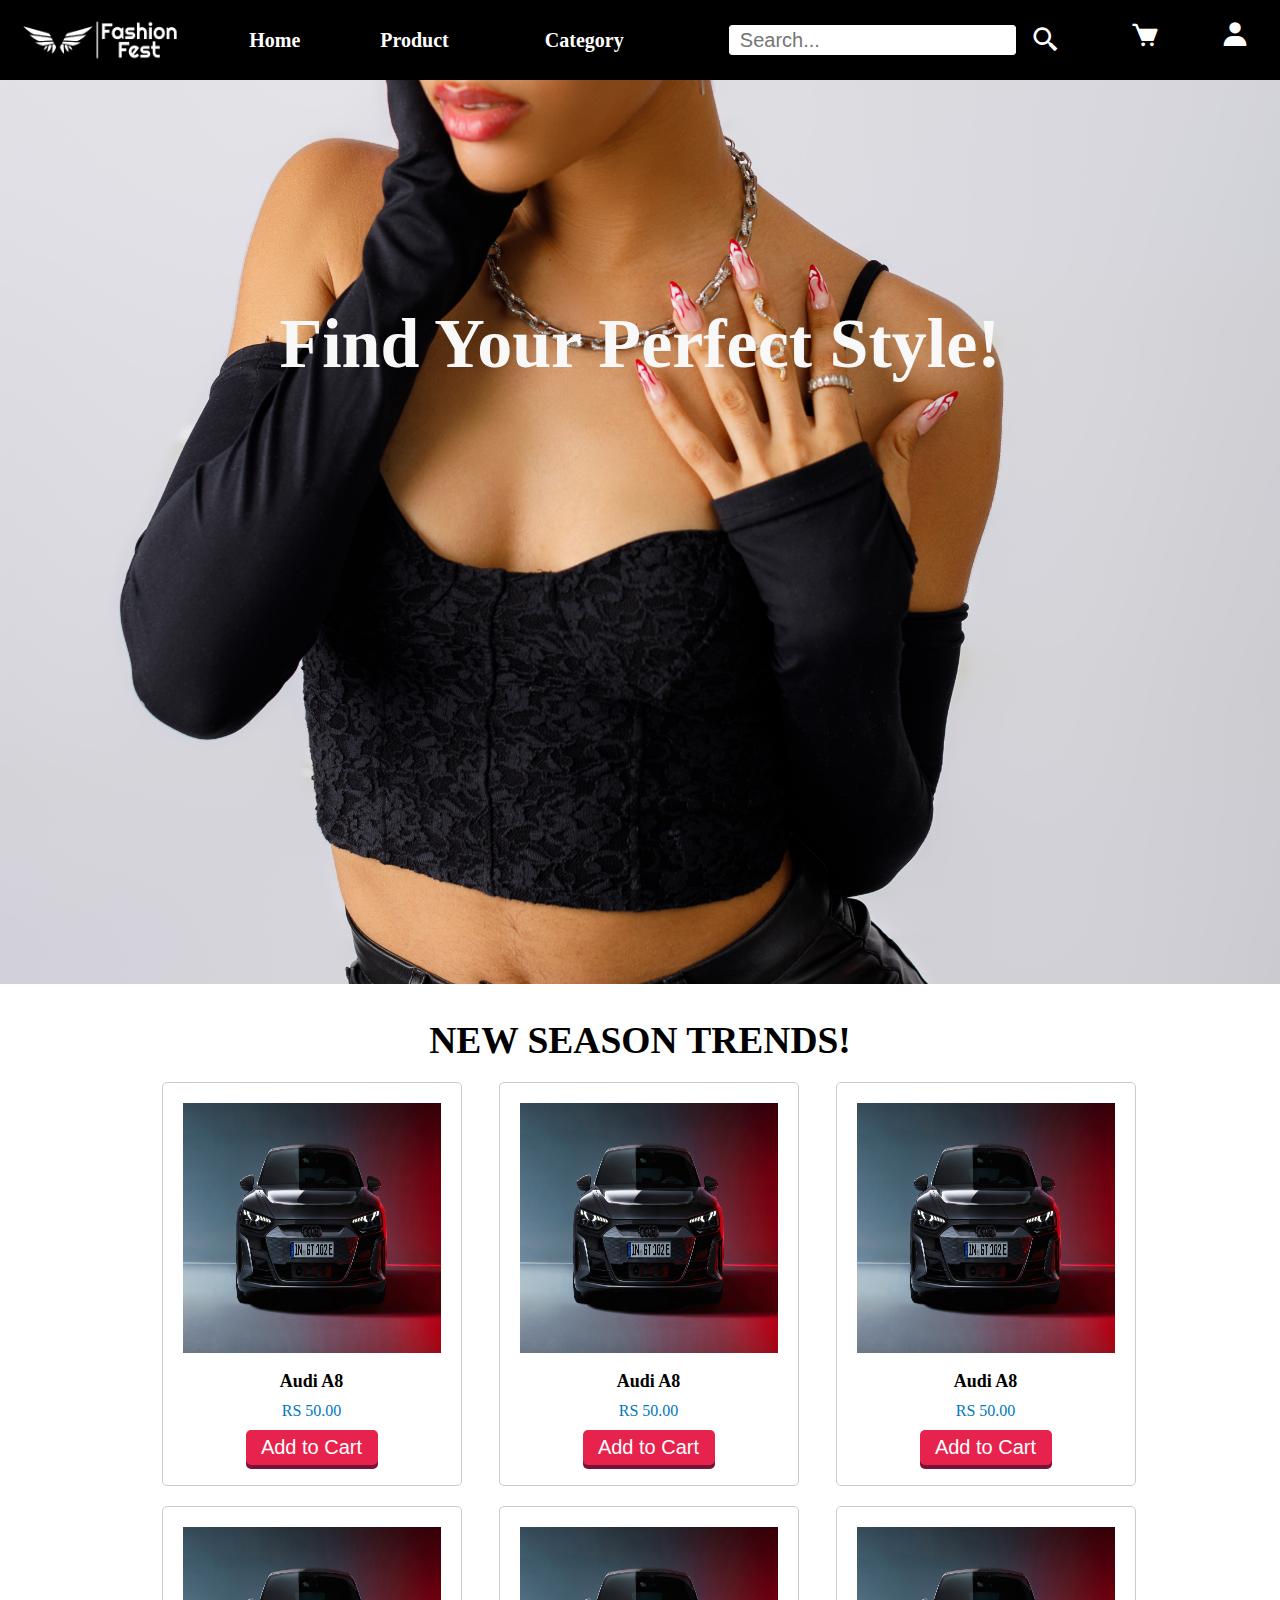
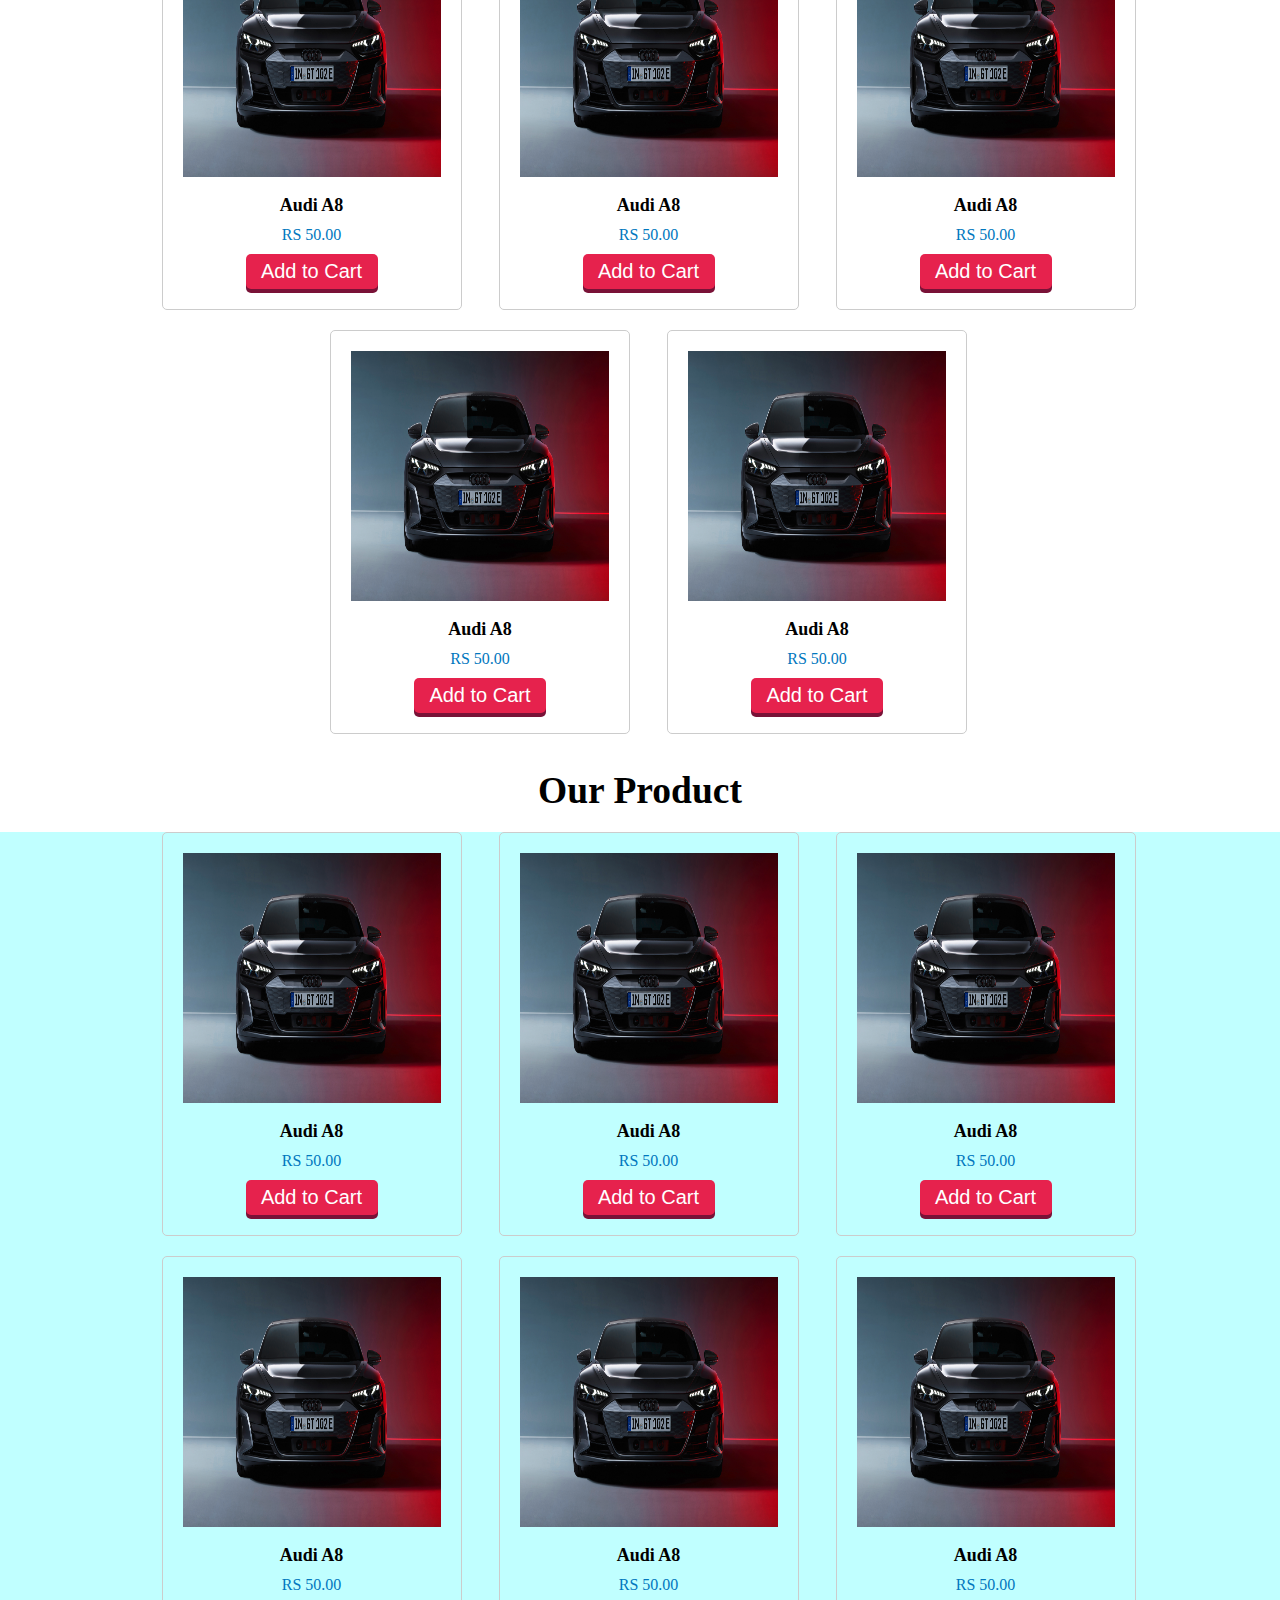
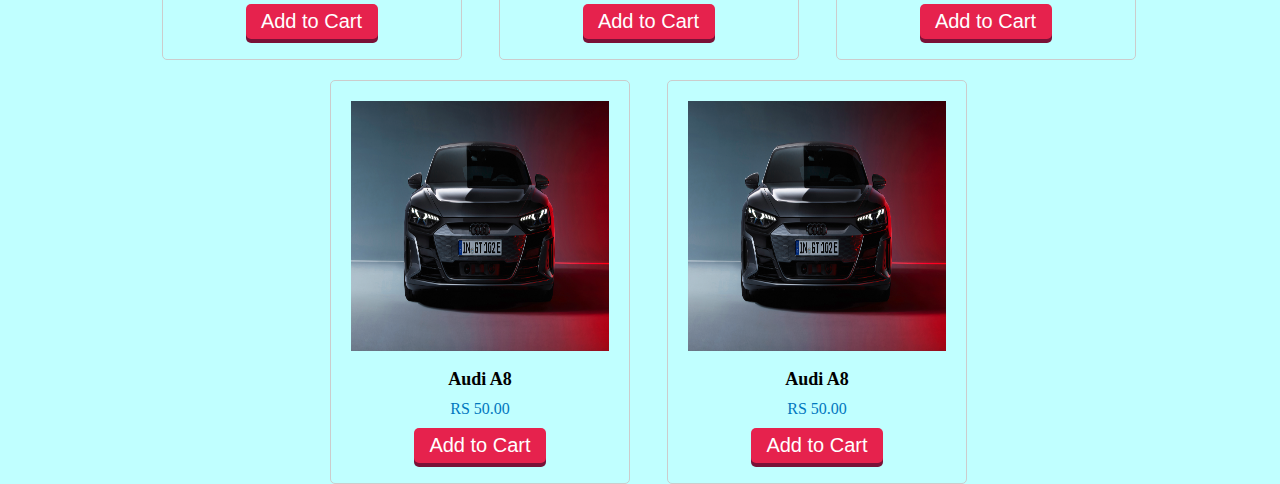
<file: index.html>
<!DOCTYPE html>
<html lang="en">

<head>
  <meta charset="UTF-8">
  <meta http-equiv="X-UA-Compatible" content="IE=edge">
  <meta name="viewport" content="width=device-width, initial-scale=1.0">
  <title>Document</title>
  <link rel="stylesheet" href="index.css">
  <script src="index.js" defer></script>

  <link href='https://unpkg.com/boxicons@2.1.4/css/boxicons.min.css' rel='stylesheet'>
</head>

<body>
  <nav class="navbar">
    <div class="navbar-logo">
      <a href="#"><img src="../Photo/Logo.png" alt="Logo"></a>
    </div>

    <ul class="navbar-links">
      <li><a href="#">Home</a></li>
      <li><a href="#">Product</a></li>
      <li class="dropdown">
        <a href="#" class="dropbtn">Category</a>
        <div class="dropdown-content">
          <a href="#">hi1</a>
          <a href="#">hi2</a>
          <a href="#">hi3</a>
        </div>
      </li>
    </ul>
    <div class="navbar-search">
      <form action="#" method="GET" class="searchbar">
        <input type="text" id="search-item" placeholder="Search..." onkeyup="search()"><i class="bx bx-search-alt-2"></i> 
      </form>
    </div>
    <div class="navbar-icons">
      <a href="#"><i class="bx bxs-cart"></i></a>
      <a href="Login.html"><i class="bx bxs-user"></i></a>
    </div>
  </nav>
  <img src="../Photo/index.jpg" alt="Image">

  <div class="main-content">
    <h1>Find Your Perfect Style!</h1>
  </div>

  <!-- Trend Page -->
  <div class="product_Heading">
    <h2>NEW SEASON TRENDS!</h2>
  </div>

  <!-- Product Card -->
  <div class="product-list" id="product-list">
    <div class="product-card">
      <img src="./Photo/test 1.jpg" alt="Product Image">
      <h3 class="product-name">Audi A8</h3>
      <p class="product-price">RS 50.00</p>
      <button>Add to Cart</button>
    </div>

    <div class="product-card">
      <img src="./Photo/test 1.jpg" alt="Product Image">
      <h3 class="product-name">Audi A8</h3>
      <p class="product-price">RS 50.00</p>
      <button>Add to Cart</button>
    </div>

    <div class="product-card">
      <img src="./Photo/test 1.jpg" alt="Product Image">
      <h3 class="product-name">Audi A8</h3>
      <p class="product-price">RS 50.00</p>
      <button>Add to Cart</button>
    </div>

    <div class="product-card">
      <img src="./Photo/test 1.jpg" alt="Product Image">
      <h3 class="product-name">Audi A8</h3>
      <p class="product-price">RS 50.00</p>
      <button>Add to Cart</button>
    </div>

    <div class="product-card">
      <img src="./Photo/test 1.jpg" alt="Product Image">
      <h3 class="product-name">Audi A8</h3>
      <p class="product-price">RS 50.00</p>
      <button>Add to Cart</button>
    </div>

    <div class="product-card">
      <img src="./Photo/test 1.jpg" alt="Product Image">
      <h3 class="product-name">Audi A8</h3>
      <p class="product-price">RS 50.00</p>
      <button>Add to Cart</button>
    </div>

    <div class="product-card">
      <img src="./Photo/test 1.jpg" alt="Product Image">
      <h3 class="product-name">Audi A8</h3>
      <p class="product-price">RS 50.00</p>
      <button>Add to Cart</button>
    </div>

    <div class="product-card">
      <img src="./Photo/test 1.jpg" alt="Product Image">
      <h3 class="product-name">Audi A8</h3>
      <p class="product-price">RS 50.00</p>
      <button>Add to Cart</button>
    </div>
  </div>

  <!-- Product Page -->
  <div class="product_Heading">
    <h2>Our Product</h2>
  </div>
  <!-- Products Card -->
  <div class="trend">
    <div class="product-card">
      <img src="./Photo/test 1.jpg" alt="Product Image">
      <h3 class="product-name">Audi A8</h3>
      <p class="product-price">RS 50.00</p>
      <button>Add to Cart</button>
    </div>

    <div class="product-card">
      <img src="./Photo/test 1.jpg" alt="Product Image">
      <h3 class="product-name">Audi A8</h3>
      <p class="product-price">RS 50.00</p>
      <button>Add to Cart</button>
    </div>

    <div class="product-card">
      <img src="./Photo/test 1.jpg" alt="Product Image">
      <h3 class="product-name">Audi A8</h3>
      <p class="product-price">RS 50.00</p>
      <button>Add to Cart</button>
    </div>

    <div class="product-card">
      <img src="./Photo/test 1.jpg" alt="Product Image">
      <h3 class="product-name">Audi A8</h3>
      <p class="product-price">RS 50.00</p>
      <button>Add to Cart</button>
    </div>

    <div class="product-card">
      <img src="./Photo/test 1.jpg" alt="Product Image">
      <h3 class="product-name">Audi A8</h3>
      <p class="product-price">RS 50.00</p>
      <button>Add to Cart</button>
    </div>

    <div class="product-card">
      <img src="./Photo/test 1.jpg" alt="Product Image">
      <h3 class="product-name">Audi A8</h3>
      <p class="product-price">RS 50.00</p>
      <button>Add to Cart</button>
    </div>

    <div class="product-card">
      <img src="./Photo/test 1.jpg" alt="Product Image">
      <h3 class="product-name">Audi A8</h3>
      <p class="product-price">RS 50.00</p>
      <button>Add to Cart</button>
    </div>

    <div class="product-card">
      <img src="./Photo/test 1.jpg" alt="Product Image">
      <h3 class="product-name">Audi A8</h3>
      <p class="product-price">RS 50.00</p>
      <button>Add to Cart</button>
    </div>
  </div>













</body>


















































</body>

</html>
</file>
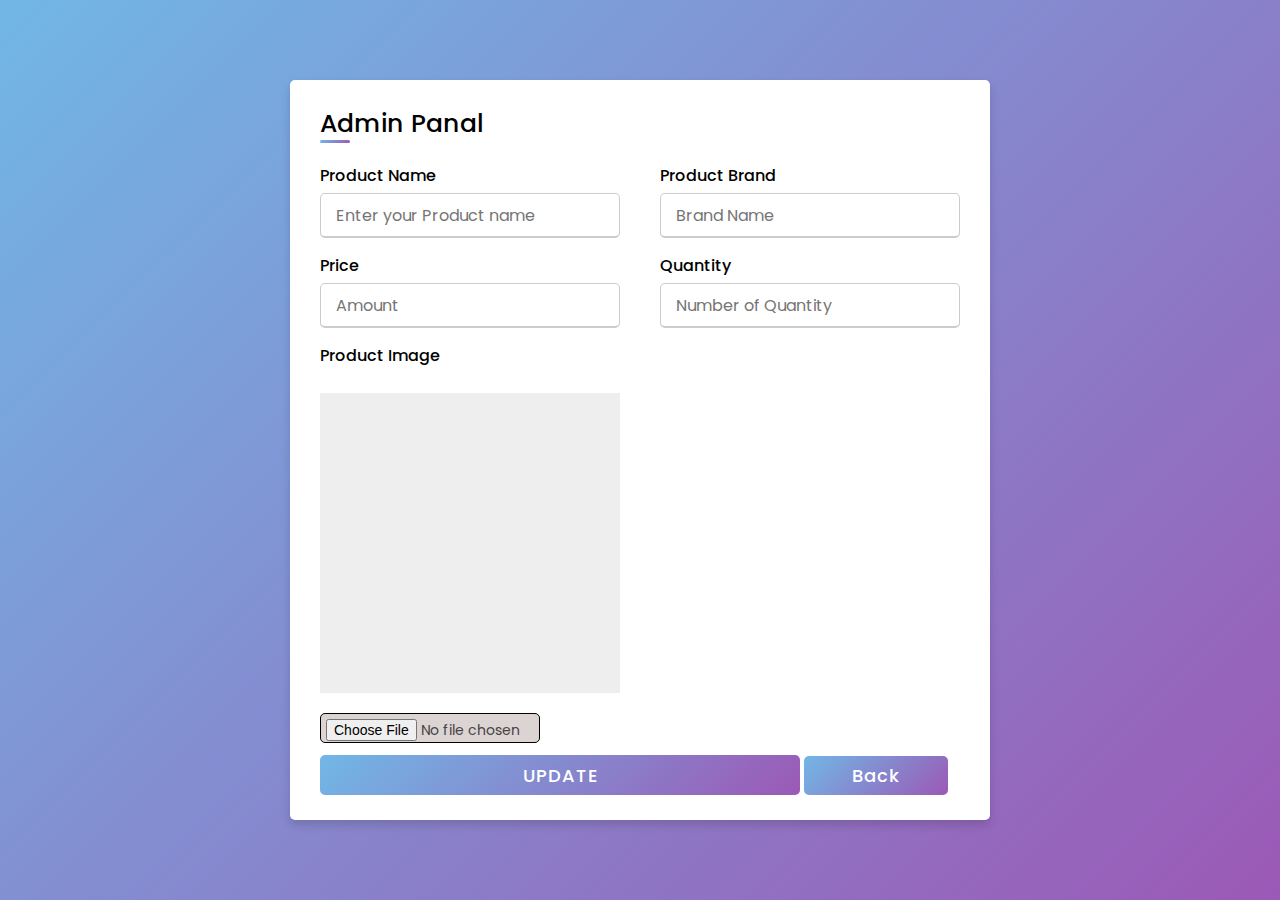
<file: Admin.html>
<!DOCTYPE html>
<!-- Created By CodingLab - www.codinglabweb.com -->
<html lang="en" dir="ltr">

<head>
    <meta charset="UTF-8">
    <!---<title> Responsive Registration Form | CodingLab </title>--->
    <link rel="stylesheet" href="admin.css">
    <script src="Admin.js" defer></script>

</head>

<body>
    <div class="container">
        <div class="title">Admin Panal</div>
        <div class="content">
            <form action="#">
                <div class="user-details">
                    <div class="input-box">
                        <span class="details">Product Name</span>
                        <input type="text" placeholder="Enter your Product name" required>
                    </div>
                    <div class="input-box">
                        <span class="details">Product Brand</span>
                        <input type="text-Field" placeholder="Brand Name" required>
                    </div>
                    <div class="input-box">
                        <span class="details">Price</span>
                        <input type="number" placeholder="Amount" required>
                    </div>
                    <div class="input-box">
                        <span class="details">Quantity</span>
                        <input type="number" placeholder="Number of Quantity" required>
                    </div>

                    <div class="Product-Image">
                        <span class="details">Product Image</span>
                        <br><br>
                        <div class="image-upload-container"></div>
                        <input type="file" id="upload" name="upload">
                    </div>
                </div>

                <div class="button-Add">
                    <input type="submit" value="UPDATE">
                </div>

                <div class="button-Back">
                    <a href="Login.html">Back</a>
                </div>
               
            </form>
        </div>
    </div>
</body>

</html>
</file>
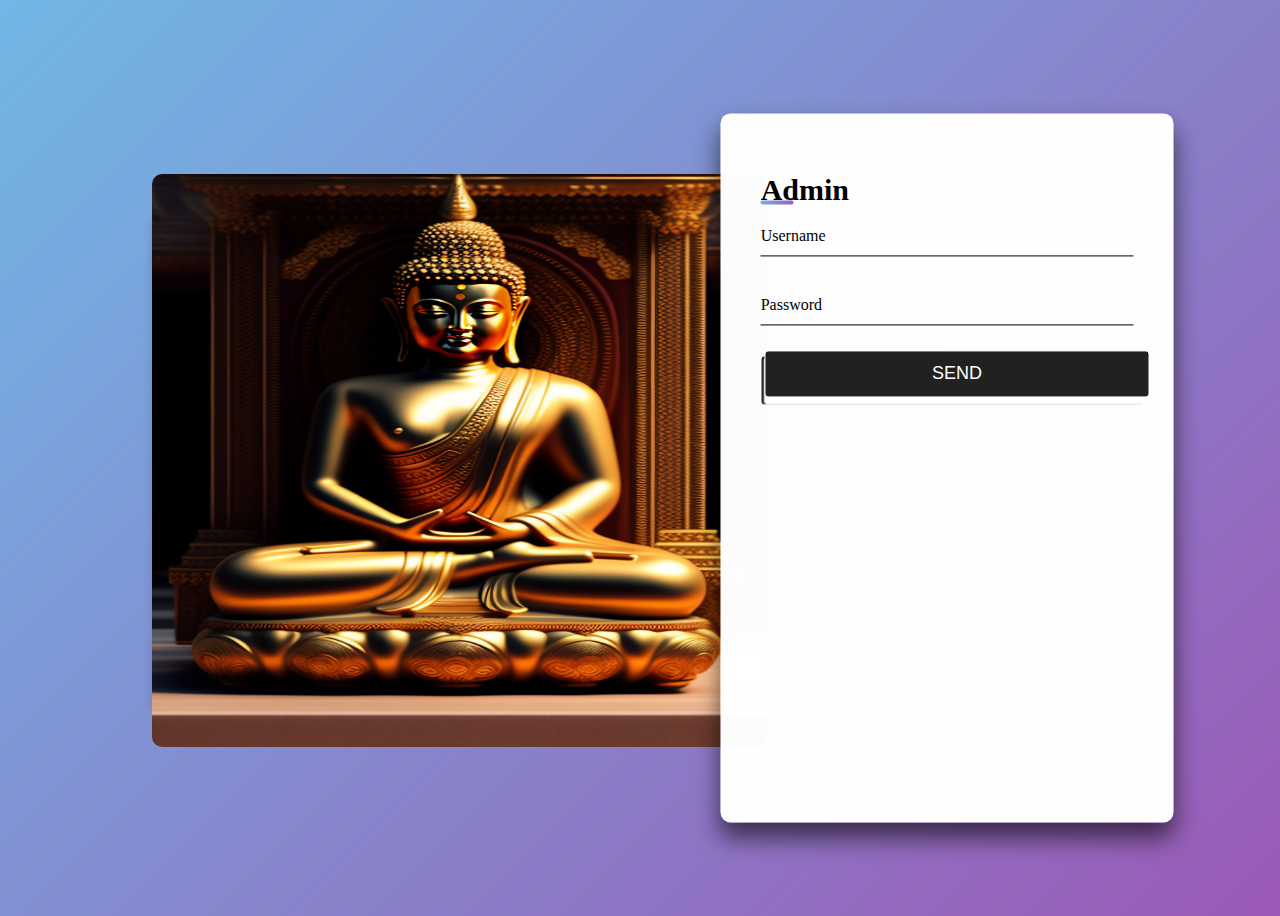
<file: admin_login.html>
<!DOCTYPE html>

<html lang="en" dir="ltr">

<head>
  <meta charset="UTF-8">

  <link rel="stylesheet" href="Login.css">
  <link rel="stylesheet" href="https://cdnjs.cloudflare.com/ajax/libs/font-awesome/5.15.2/css/all.min.css" />
  <meta name="viewport" content="width=device-width, initial-scale=1.0">
</head>

<body>

  <div class="container">
    
  <div class="login_Img">
    <img src="./Photo/buddha.jpg" alt="login Image"/>
  </div>


  <div class="login-box">
    <form>
      <div class="title">Admin</div>
      <div class="user-box">
        <input type="text" name="" required="">
        <label>Username</label>
      </div>
      <div class="user-box">
        <input type="password" name="" required="">
        <label>Password</label>
      </div>

      <button>
        <span>
          SEND
        </span>
      </button>
    </form>
  </div>


</div>
</body>

</html>
</file>
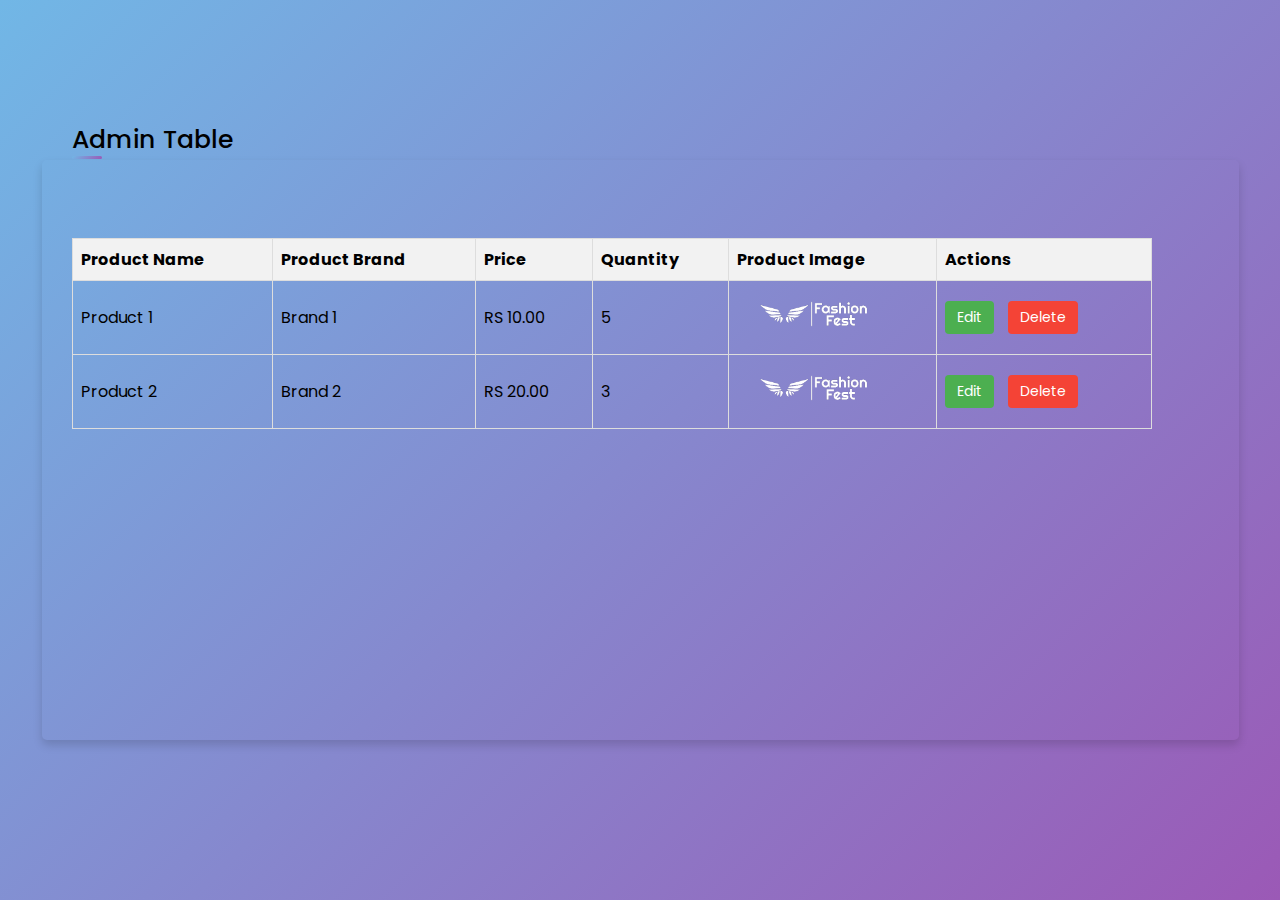
<file: Admin_table.html>
<!DOCTYPE html>
<html>

<head>
    <link rel="stylesheet" href="admin.css">
    <script src="Admin.js" defer></script>
</head>

<body>
    <div class="Admin_container">
        <div class="Admin_title">Admin Table</div> 
    <table class="product-table">
        <thead>
            <tr>
                <th>Product Name</th>
                <th>Product Brand</th>
                <th>Price</th>
                <th>Quantity</th>
                <th>Product Image</th>
                <th>Actions</th>
            </tr>
        </thead>
        <tbody>
            <tr>
                <td>Product 1</td>
                <td>Brand 1</td>
                <td>RS 10.00</td>
                <td>5</td>
                <td><img src="Photo/Logo.png" alt="Product 1"></td>
                <td>
                    <button class="edit-btn" onclick="window.location.href='Admin.html'">Edit</button>
                    <button class="delete-btn">Delete</button>
                </td>
            </tr>
            <tr>
                <td>Product 2</td>
                <td>Brand 2</td>
                <td>RS 20.00</td>
                <td>3</td>
                <td><img src="Photo/Logo.png" alt="Product 2"></td>
                <td>
                    <button class="edit-btn" onclick="window.location.href='Admin.html'">Edit</button>
                    <button class="delete-btn">Delete</button>
                </td>
        </tbody>
    </table>
</div>
</body>
</html>
</file>
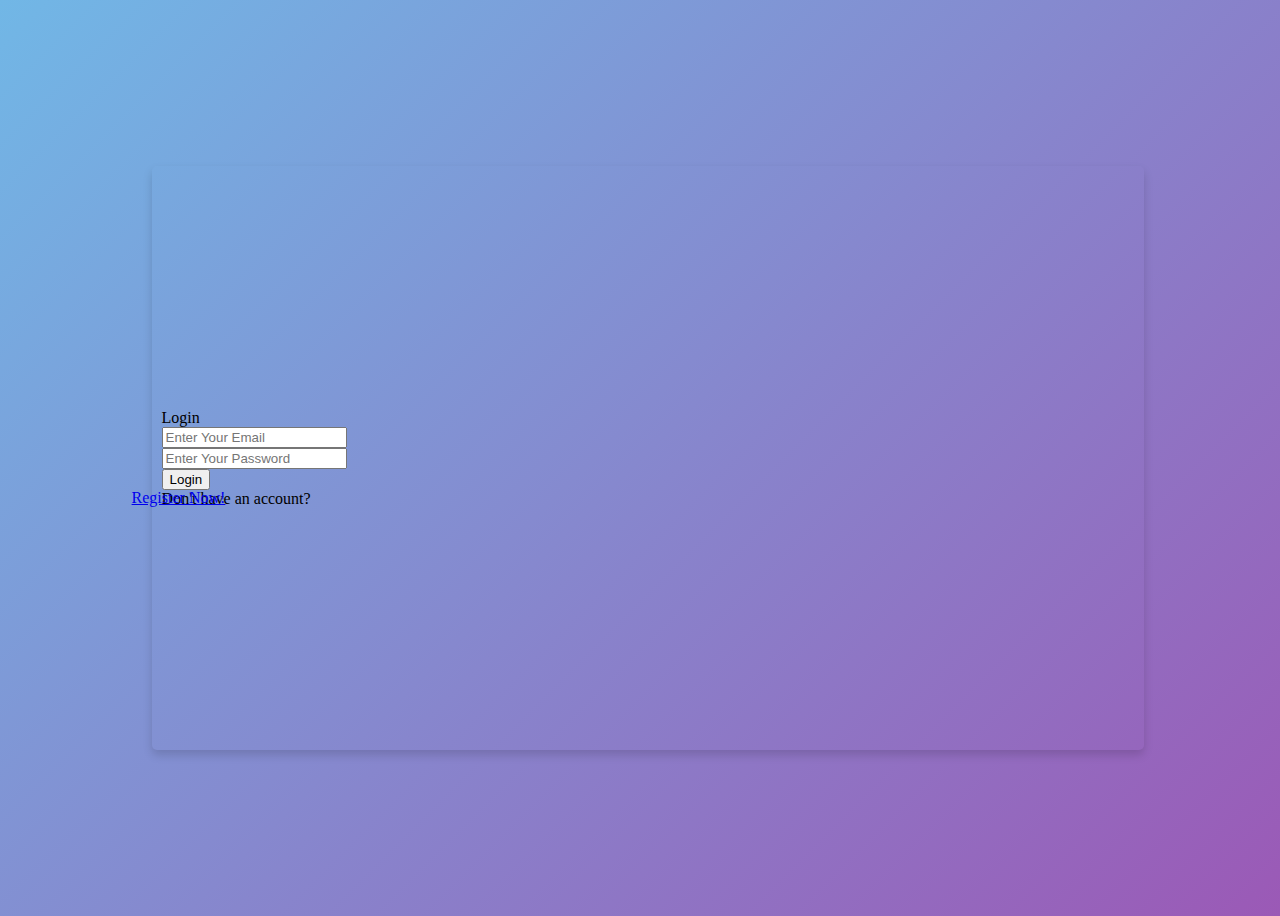
<file: Login.html>
<!DOCTYPE html>

<html lang="en" dir="ltr">
  <head>
    <meta charset="UTF-8">
    
    <link rel="stylesheet" href="Login.css">
    <link rel="stylesheet" href="https://cdnjs.cloudflare.com/ajax/libs/font-awesome/5.15.2/css/all.min.css"/>
     <meta name="viewport" content="width=device-width, initial-scale=1.0">
  </head>
  <body>
    <div class="container">
      <form action="#">
        <div class="title">Login</div>
        <div class="input-box underline">
          <input type="text" placeholder="Enter Your Email" required>
          <div class="underline"></div>
        </div>
        <div class="input-box">
          <input type="password" placeholder="Enter Your Password" required>
          <div class="underline"></div>
        </div>
        <div class="input-box button">
          <input type="submit" name="" value="Login">
        </div>
      </form>
      <div class="dont-have-an-acc">
        Don't have an account?
      </div>

      <div class="register-now">
        <a href="Registration.html">Register Now!</a>
      </div>
    </div>
  </body>
</html>
</file>
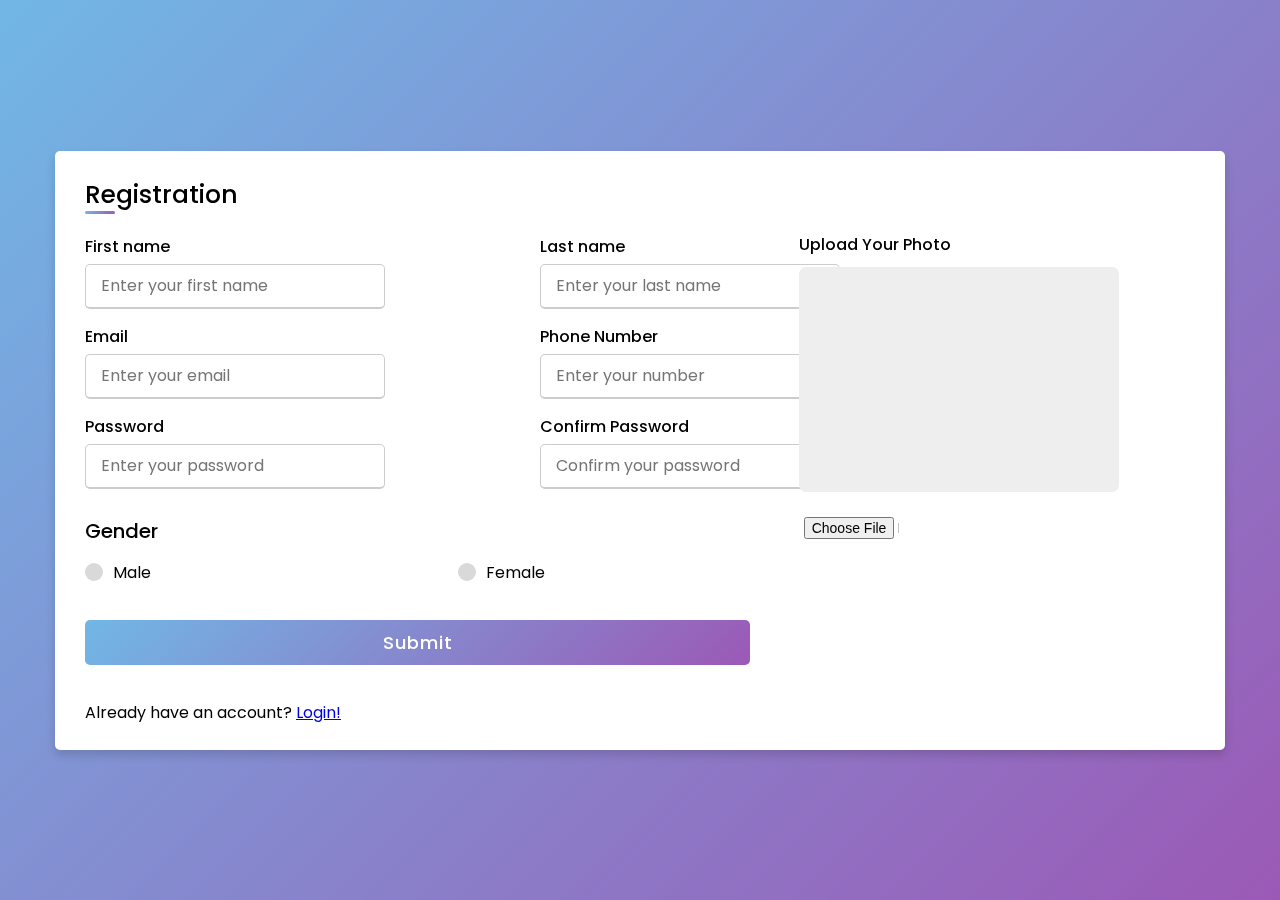
<file: Registration.html>
<!DOCTYPE html>
<html lang="en" dir="ltr">

<head>
  <meta charset="UTF-8">
  <link rel="stylesheet" href="Registration.css">
  <script src="Registration.js" defer></script>
  <meta name="viewport" content="width=device-width, initial-scale=1.0">
</head>

<body>
  <div class="container">
    <div class="title">Registration</div>
    <div class="content">
      <form action="../registration" method="post">
        <div class="user-details">

          <div class="left">
            <div class="input-box" id="left">
              <span class="details">First name</span>
              <input type="text" placeholder="Enter your first name" name="fname" required>
            </div>
            <div class="input-box" id="left">
              <span class="details">Email</span>
              <input type="text" placeholder="Enter your email" name="email" required>
            </div>
            <div class="input-box" id="left">
              <span class="details">Password</span>
              <input type="password" placeholder="Enter your password" name="password" required>
            </div>
          </div>

          <div class="right">
            <div class="input-box" id="right">
              <span class="details">Last name</span>
              <input type="text" placeholder="Enter your last name" name="lname" required>
            </div>

            <div class="input-box" id="right">
              <span class="details">Phone Number</span>
              <input type="text" placeholder="Enter your number" name="phone_Number" required>
            </div>

            <div class="input-box" id="right">
              <span class="details">Confirm Password</span>
              <input type="password" placeholder="Confirm your password" name="confirm_Password" required>
            </div>
          </div>
        </div>
        <div class="gender-details">
          <input type="radio" name="gender" value="male" id="dot-1">
          <input type="radio" name="gender" value="Female" id="dot-2">

          <span class="gender-title">Gender</span>
          <div class="category">
            <label for="dot-1">
              <span class="dot one"></span>
              <span class="gender">Male</span>
            </label>
            <label for="dot-2">
              <span class="dot two"></span>
              <span class="gender">Female</span>
            </label>


            <div class="move">
              <div class="SignUp-Image">
                <span class="details">Upload Your Photo</span>
                <br><br>
                <div class="image-upload-container"></div>
                <input type="file" id="upload" name="upload">
              </div>
            </div>

          </div>



        </div>

        <div class="button">
          <input type="submit" />
        </div>

        <div class="already-have-an-acc">
          Already have an account?
          <a href="Login.html">Login!</a>
        </div>


      </form>
    </div>
  </div>

</body>

</html>
</file>
<file: admin.css>
@import url('https://fonts.googleapis.com/css2?family=Poppins:wght@200;300;400;500;600;700&display=swap');

* {
  margin: 0;
  padding: 0;
  box-sizing: border-box;
  font-family: 'Poppins', sans-serif;
}

body {
  height: 100vh;
  display: flex;
  justify-content: center;
  align-items: center;
  padding: 10px;
  background: linear-gradient(135deg, #71b7e6, #9b59b6);
}

.container {
  max-width: 700px;
  width: 100%;
  background-color: #fff;
  padding: 25px 30px;
  border-radius: 5px;
  box-shadow: 0 5px 10px rgba(0, 0, 0, 0.15);
}

.container .title {
  font-size: 25px;
  font-weight: 500;
  position: relative;
}

.container .title::before {
  content: "";
  position: absolute;
  left: 0;
  bottom: 0;
  height: 3px;
  width: 30px;
  border-radius: 5px;
  background: linear-gradient(135deg, #71b7e6, #9b59b6);
}

.content form .user-details {
  display: flex;
  flex-wrap: wrap;
  justify-content: space-between;
  margin: 20px 0 12px 0;
}

form .user-details .input-box {
  margin-bottom: 15px;
  width: calc(100% / 2 - 20px);
}

form .input-box span.details {
  display: block;
  font-weight: 500;
  margin-bottom: 5px;
}

.user-details .input-box input {
  height: 45px;
  width: 100%;
  outline: none;
  font-size: 16px;
  border-radius: 5px;
  padding-left: 15px;
  border: 1px solid #ccc;
  border-bottom-width: 2px;
  transition: all 0.3s ease;
}

.user-details .input-box input:focus,
.user-details .input-box input:valid {
  border-color: #9b59b6;
}

form .gender-details .gender-title {
  font-size: 20px;
  font-weight: 500;
}

form .category {
  display: flex;
  width: 80%;
  margin: 14px 0;
  justify-content: space-between;
}

form .category label {
  display: flex;
  align-items: center;
  cursor: pointer;
}

form .category label .dot {
  height: 18px;
  width: 18px;
  border-radius: 50%;
  margin-right: 10px;
  background: #d9d9d9;
  border: 5px solid transparent;
  transition: all 0.3s ease;
}

#dot-1:checked~.category label .one,
#dot-2:checked~.category label .two,
#dot-3:checked~.category label .three {
  background: #9b59b6;
  border-color: #d9d9d9;
}

form input[type="radio"] {
  display: none;
}

form .button {
  height: 45px;
  margin: 35px 0
}

form .button input {
  height: 100%;
  width: 100%;
  border-radius: 5px;
  border: none;
  color: #fff;
  font-size: 18px;
  font-weight: 500;
  letter-spacing: 1px;
  cursor: pointer;
  transition: all 0.3s ease;
  background: linear-gradient(135deg, #71b7e6, #9b59b6);
}

form .button input:hover {
  /* transform: scale(0.99); */
  background: linear-gradient(-135deg, #71b7e6, #9b59b6);
}

@media(max-width: 584px) {
  .container {
    max-width: 100%;
  }

  form .user-details .input-box {
    margin-bottom: 15px;
    width: 100%;
  }

  form .category {
    width: 100%;
  }

  .content form .user-details {
    max-height: 300px;
    overflow-y: scroll;
  }

  .user-details::-webkit-scrollbar {
    width: 5px;
  }
}

@media(max-width: 459px) {
  .container .content .category {
    flex-direction: column;
  }
}

.Product-Image {
  font-weight: 500;
}

input[type="file"] {
  margin-top: 0%;
  width: 220px;
  height: 30px;
  border: 1px solid #000000;
  border-radius: 5px;
  background-color: #dcd3d3;
  padding: 5px;
  font-size: 14px;
  color: #444;
}

.image-upload-container {
  display: flex;
  justify-content: center;
  align-items: center;
  height: 300px;
  width: 300px;
  background-color: #eee;
  background-size: cover;
  background-position: center;
  margin-bottom: 20px;
}

form .button-Add {
  height: 40px;
  width: 75%;
  display: inline-block;
}

form .button-Add input {
  height: 100%;
  width: 100%;
  border-radius: 5px;
  border: none;
  color: #fff;
  font-size: 18px;
  font-weight: 500;
  letter-spacing: 1px;
  cursor: pointer;
  transition: all 0.3s ease;
  background: linear-gradient(135deg, #71b7e6, #9b59b6);
}

form .button-Add input:hover {
  background: linear-gradient(-135deg, #71b7e6, #9b59b6);
}
form .button-Back{
  display: inline-block;
}
form .button-Back a {
  padding: 7px 48px;
}

form .button-Back a{
  height: 100%;
  width: 100%;
  border-radius: 5px;
  border: none;
  color: #fff;
  font-size: 18px;
  font-weight: 500;
  text-decoration: none;
  letter-spacing: 1px;
  cursor: pointer;
  transition: all 0.3s ease;
  background: linear-gradient(135deg, #71b7e6, #9b59b6);
}
form .button-Back a:hover {
  background: linear-gradient(-135deg, #71b7e6, #9b59b6);
}
/* END */

/* Admin Panal Table */
.product-table {
  width: 95%;
  border-collapse: collapse;
  margin-top: -22%;
  text-align: left;
}

.product-table th,
.product-table td {
  padding: 8px;
  border: 1px solid #ddd;
}

.product-table th {
  background-color: #f2f2f2;
}

.product-table td img {
  width: 80%;
  height: 50px;
  object-fit: cover;
}
.edit-btn,
.delete-btn {
  padding: 6px 12px;
  border: none;
  border-radius: 4px;
  font-size: 14px;
  cursor: pointer;
}

.edit-btn {
  background-color: #4CAF50;
  color: #fff;
}

.delete-btn {
  background-color: #f44336;
  color: #fff;
  margin-left: 10px;
}
.Admin_container {
  max-width: 95%;
  width: 100%;
  background-color: #ffffff00;
  padding: 23% 30px;
  border-radius: 5px;
  box-shadow: 0 5px 10px rgba(0, 0, 0, 0.15);
}
.Admin_container .Admin_title {
  font-size: 25px;
  font-weight: 500;
  position: relative;
  top: -329px;
}
.Admin_container .Admin_title::before {
  content: "";
  position: absolute;
  left: 0;
  bottom: 0;
  height: 3px;
  width: 30px;
  border-radius: 5px;
  background: linear-gradient(135deg, #71b7e6, #9b59b6);
}
/* END */
</file>
<file: Login.css>
body {
  display: grid;
  height: 100vh;
  width: 100%;
  place-items: center;
  background: linear-gradient(135deg, #71b7e6, #9b59b6);
}
  .container {
    max-width: 76%;
    width: 100%;
    background-color: #ffffff00;
    padding: 19% 10px;
    border-radius: 5px;
    box-shadow: 0 5px 10px rgba(0, 0, 0, 0.15);    
}


.login-box {
  position: absolute;
  top: 52%;
  left: 74%;
  width: 453px;
  padding: 40px;
  transform: translate(-50%, -50%);
  background: rgba(255, 255, 255, 0.987);
  box-sizing: border-box;
  box-shadow: 0 15px 25px rgba(0, 0, 0, .6);
  border-radius: 10px;
  height: 78.8%;
}

.login-box .user-box {
  position: relative;
}

.login-box .user-box input {
  width: 100%;
  padding: 10px 0;
  font-size: 16px;
  color: #000000;
  margin-bottom: 30px;
  border: none;
  border-bottom: 1px solid #000000;
  outline: none;
  background: transparent;
}

.login-box .user-box label {
  position: absolute;
  top: 0;
  left: 0;
  padding: 10px 0;
  font-size: 16px;
  color: #000000;
  pointer-events: none;
  transition: .5s;
}

.login-box .user-box input:focus~label,
.login-box .user-box input:valid~label {
  top: -20px;
  left: 0;
  color: #000000;
  font-size: 12px;
}

.login-box form a {
  position: relative;
  display: inline-block;
  padding: 10px 20px;
  color: #000000;
  font-size: 16px;
  font-weight: bold;
  text-decoration: none;
  text-transform: uppercase;
  overflow: hidden;
  margin-top: -10px;
  margin-left: 90px;
  transition: .5s;
  margin-top: 40px;
  letter-spacing: 4px
}

.login-box .title {
  font-size: 30px;
  font-weight: 600;
  margin: 20px 0 10px 0;
  color: rgb(0, 0, 0);
  position: relative;
}

.login-box .title:before {
  content: '';
  position: absolute;
  height: 4px;
  width: 33px;
  left: 0px;
  bottom: 3px;
  border-radius: 5px;
  background: linear-gradient(135deg, #71b7e6, #9b59b6);
}

/*  */
button {
  padding: 0.1em 0.25em;
  width: 32em;
  height: 4.2em;
  background-color: #212121;
  border: 0.08em solid #fff;
  border-radius: 0.3em;
  font-size: 12px;
  margin-bottom: -70px;
}

button span {
  position: relative;
  display: flex;
  justify-content: center;
  align-items: center;
  bottom: 0.4em;
  width: 21.25em;
  height: 2.5em;
  background-color: #212121;
  border-radius: 0.2em;
  font-size: 1.5em;
  color: #fff;
  border: 0.08em solid #fff;
  box-shadow: 0 0.4em 0.1em 0.019em #fff;
}

button span:hover {
  transition: all 0.5s;
  transform: translate(0, 0.4em);
  box-shadow: 0 0 0 0 #fff;
}

button span:not(hover) {
  transition: all 1s;
}
.register-now{
  margin-top: -19px;
  margin-left: -30px;
}
.login_Img img {
  position: absolute;
  display: block;
  width: 48%;
  margin-top: -284px;
  margin-left: -10px;
  height: 573px;
  border-radius: 10px;
}
</file>
<file: Registration.css>
@import url('https://fonts.googleapis.com/css2?family=Poppins:wght@200;300;400;500;600;700&display=swap');

* {
  margin: 0;
  padding: 0;
  box-sizing: border-box;
  font-family: 'Poppins', sans-serif;
}

body {
  height: 100vh;
  display: flex;
  justify-content: center;
  align-items: center;
  padding: 10px;
  background: linear-gradient(135deg, #71b7e6, #9b59b6);
}

.container {
  position: fixed;
  max-width: 1170px;
  width: 100%;
  background-color: #fff;
  padding: 25px 30px;
  border-radius: 5px;
  box-shadow: 0 5px 10px rgba(0, 0, 0, 0.15);
}

.container .title {
  font-size: 25px;
  font-weight: 500;
  position: relative;
}

.container .title::before {
  content: "";
  position: absolute;
  left: 0;
  bottom: 0;
  height: 3px;
  width: 30px;
  border-radius: 5px;
  background: linear-gradient(135deg, #71b7e6, #9b59b6);
}

.content form .user-details {
  display: flex;
  gap: 155px;
  margin: 20px 0 12px 0;
}

form .user-details .input-box {
  margin-bottom: 15px;
  width: auto;
}

form .input-box span.details {
  display: block;
  font-weight: 500;
  margin-bottom: 5px;
}

.user-details .input-box input {
  height: 45px;
  max-width: 300px;
  width: 130%;
  outline: none;
  font-size: 16px;
  border-radius: 5px;
  padding-left: 15px;
  border: 1px solid #ccc;
  border-bottom-width: 2px;
  transition: all 0.3s ease;
}

.user-details .input-box input:focus,
.user-details .input-box input:valid {
  border-color: #9b59b6;
}

form .gender-details .gender-title {
  font-size: 20px;
  font-weight: 500;
}

form .category {
  display: flex;
  width: 80%;
  max-width: 460px;
  margin: 14px 0;
  justify-content: space-between;
}

form .category label {
  display: flex;
  align-items: center;
  cursor: pointer;
}

form .category label .dot {
  height: 18px;
  width: 18px;
  border-radius: 50%;
  margin-right: 10px;
  background: #d9d9d9;
  border: 5px solid transparent;
  transition: all 0.3s ease;
}

#dot-1:checked~.category label .one,
#dot-2:checked~.category label .two,
#dot-3:checked~.category label .three {
  background: #9b59b6;
  border-color: #d9d9d9;
}

form input[type="radio"] {
  display: none;
}

form .button {
  height: 45px;
  margin: 35px 0
}

form .button input {
  height: 100%;
  max-width: 665px;
  width: 100%;
  border-radius: 5px;
  border: none;
  color: #fff;
  font-size: 18px;
  font-weight: 500;
  letter-spacing: 1px;
  cursor: pointer;
  transition: all 0.3s ease;
  background: linear-gradient(135deg, #71b7e6, #9b59b6);
}

form .button input:hover {
  /* transform: scale(0.99); */
  background: linear-gradient(-135deg, #71b7e6, #9b59b6);
}

@media(max-width: 584px) {
  .container {
    max-width: 100%;
  }

  form .user-details .input-box {
    margin-bottom: 15px;
    width: 100%;
  }

  form .category {
    width: 100%;
  }

  .content form .user-details {
    max-height: 300px;
    overflow-y: scroll;
  }

  .user-details::-webkit-scrollbar {
    width: 5px;
  }
}

@media(max-width: 459px) {
  .container .content .category {
    flex-direction: column;
  }
}

/*  */
.SignUp-Image {
  font-weight: 500;
}

input[type="file"] {
  margin-top: 0%;
  width: 100px;
  height: 33.2px;
  padding: 5px;
  font-size: 14px;
  color: #000000;
  margin-left: 0px;
}

.image-upload-container {
  display: flex;
  justify-content: center;
  align-items: center;
  height: 225px;
  width: 320px;
  background-color: #eee;
  background-size: cover;
  background-position: center;
  margin-bottom: 20px;
  margin-top: -15px;
  border-radius: 7px;
}
.label {
  font-weight: bold;
  display: block;
  margin-bottom: -100px;
}

/*  */
.move {
  position: absolute;
  margin-top: -28%;
  margin-left: 61%;
}
</file>
<file: index.css>
/* Reset default browser styles */
* {
  margin: 0;
  padding: 0;
  box-sizing: border-box;
}

/* Navigation bar styles */
.navbar {
  position: fixed;
  width: 100%;
  display: flex;
  justify-content: space-between;
  align-items: center;
  background-color: Black;
  height: 80px;
  padding: 0 20px;
  z-index: 2;
}

/* Logo styles */
.navbar-logo img {
  height: 230px;
  width: 250px;
  margin-left: -30px;
}

/* Links styles */
.navbar-links {
  display: flex;
}

.navbar-links li {
  margin-right: 80px;
}

.navbar-links a {
  color: #fff;
  text-decoration: none;
  font-size: 20px;
  font-weight: bold;
}

.searchbar {
  display: flex;

}

.navbar-search {
  display: flex;
  align-items: center;
  justify-content: center;
  margin-top: 10px;
}

.navbar-search input[type="text"] {
  height: 30px;
  padding: 10px;
  border: 1px solid rgb(255, 255, 255);
  border-radius: 3px;
  font-size: 20px;
  margin-right: -10px;
}

/* Icons styles */
.navbar-icons {
  display: flex;
}

.navbar-icons a,
.bx {
  margin-left: 25px;
  color: #ffffff;
  font-size: 30px;
}

.navbar-icons a i,
.bx {
  align-items: center;
  height: 40px;
  width: 40px;
  color: #ffffff;
}

/* Main content styles */
img {
  display: block;
  max-width: 100%;
}

.main-content {
  display: flex;
  justify-content: center;
  align-items: center;
}

h1 {
  color: #f8f8f8;
  font-size: 70px;
  text-align: center;
  margin-top: -100%;
}

/* Dropdown Button */
.dropbtn {
  color: #fff;
  padding: 14px 16px;
  font-size: 16px;
  border: none;
  cursor: pointer;
}

/* Dropdown button on hover & focus */
.dropbtn:hover,
.dropbtn:focus {
  background-color: #000000;
}

/* The container <div> - needed to position the dropdown content */
.dropdown {
  position: relative;
  display: inline-block;
}

/* Dropdown Content (Hidden by Default) */
.dropdown-content {
  display: none;
  position: absolute;
  z-index: 1;
  background-color: #f9f9f9;
  min-width: 160px;
  box-shadow: 0px 8px 16px 0px rgba(0, 0, 0, 0.2);
}

/* Links inside the dropdown */
.dropdown-content a {
  color: #333;
  padding: 12px 16px;
  text-decoration: none;
  display: block;
}

/* Change color of dropdown links on hover */
.dropdown-content a:hover {
  background-color: #f1f1f1;
}

/* Show the dropdown menu on hover */
.dropdown:hover .dropdown-content {
  display: block;
}

/* Change the background color of the dropdown button when the dropdown content is shown */
.dropdown:hover .dropbtn {
  background-color: #000000;
}

/* Trend Page */
/* Product Heading */
.product_Heading {
  display: flex;
  justify-content: center;
  font-size: 25px;
  font-family: Gabriela;
  font-weight: 400;
  margin-bottom: 20px;
  margin-top: 35px;
}

.product-list {
  display: flex;
  flex-flow: wrap;
  align-items: center;
  justify-content: center;
  gap: 20PX;
}

/* Product Card */
.product-card {
  border: 1px solid #ccc;
  border-radius: 5px;
  padding: 20px;
  text-align: center;
  margin-left: 17px;
  width: 300PX;
}

.product-card img {
  height: 250px;
  width: 265px;
  margin-bottom: 18px;
}

.product-card img:hover {
  transform: scale(1.1);
}

.product-card .product-name {
  display: flex;
  justify-content: center;
  font-size: 18px;
  margin-bottom: 10px;
}

.product-card .product-price {
  display: flex;
  justify-content: center;
  font-size: 16px;
  color: #0077be;
  margin-bottom: 10px;

}

button {
  position: relative;
  background-color: rgb(230, 34, 77);
  border-radius: 5px;
  box-shadow: rgb(121, 18, 55) 0px 4px 0px 0px;
  padding: 6px;
  background-repeat: no-repeat;
  box-sizing: border-box;
  width: 132px;
  height: 35px;
  color: #fff;
  border: none;
  font-size: 20px;
  transition: all .3s ease-in-out;
  z-index: 1;
  overflow: hidden;
}

button::before {
  content: "";
  background-color: rgb(248, 50, 93);
  width: 0;
  height: 100%;
  position: absolute;
  top: 0;
  left: 0;
  z-index: -1;
  transition: width 700ms ease-in-out;
  display: inline-block;
}

button:hover::before {
  width: 100%;
}

/* END Button */

/* Our Product */
.trend {
  display: flex;
  flex-flow: wrap;
  align-items: center;
  justify-content: center;
  gap: 20PX;
  background-color: rgba(0, 255, 255, 0.248);
}
</file>
